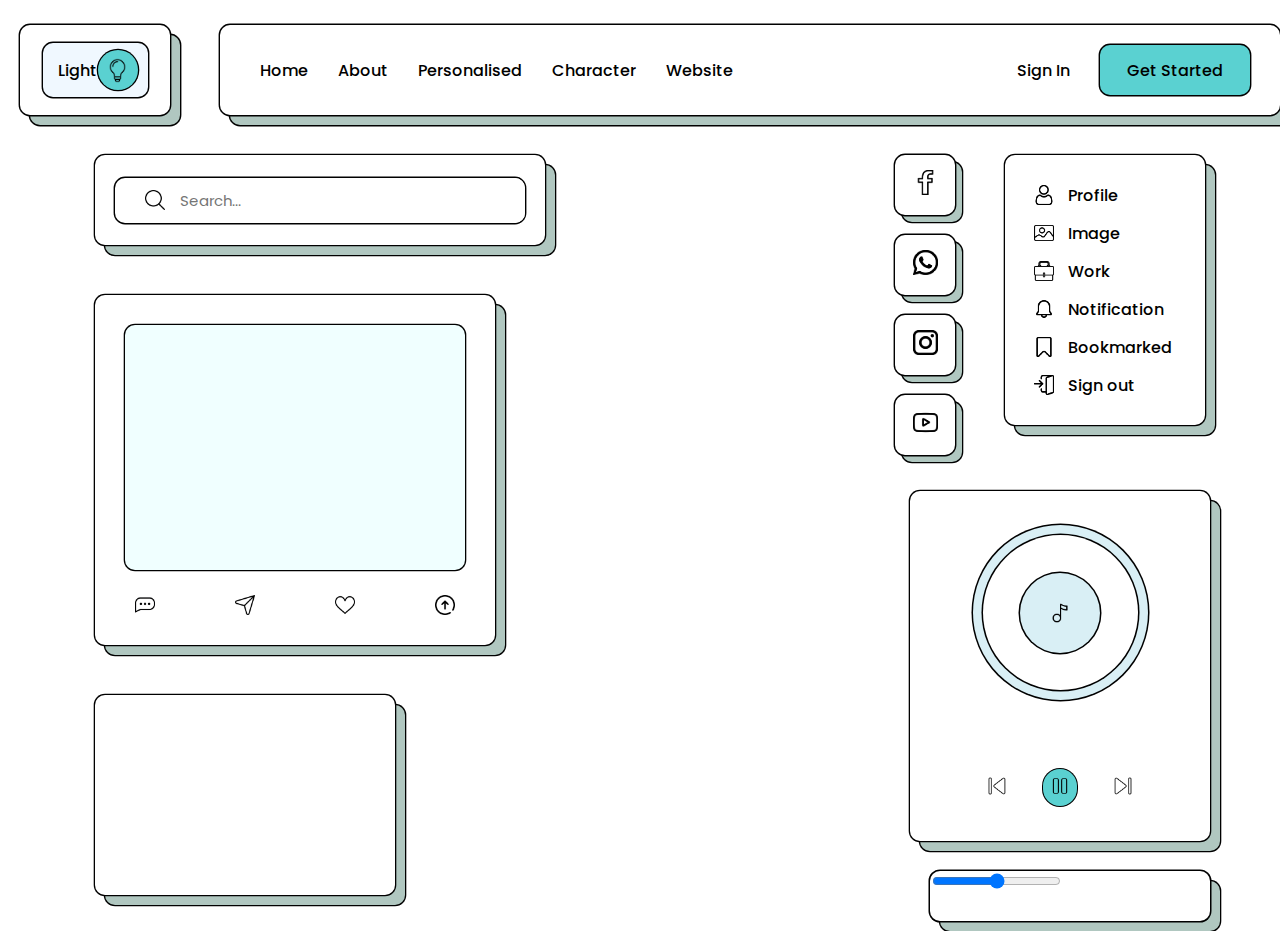
<file: main/index.html>
<!DOCTYPE html>
<html lang="en">
<head>
    <meta charset="UTF-8">
    <meta name="viewport" content="width=device-width, initial-scale=1.0">
    <link href="https://fonts.googleapis.com/css2?family=Liter&family=Poppins:ital,wght@0,100;0,200;0,300;0,400;0,500;0,600;0,700;0,800;0,900;1,100;1,200;1,300;1,400;1,500;1,600;1,700;1,800;1,900&display=swap" rel="stylesheet">
    <link rel="stylesheet" href="ui.css">
    <title>WEB TODOLIST DI MULAI</title>
</head>
<body>
    <div class="hero">
        <nav class="navbar">
            <div class="saklar">
                <div class="saklar_main">
                    <p>Light</p>
                    <div class="icon_lampu">
                        <img src="icon/lampu1.png" alt="">
                    </div>
                </div>
            </div>
            <div class="navbar_main">
                <ul class="elemen_navbar">
                    <li><a href="">Home</a></li>
                    <li><a href="About/about.html">About</a></li>
                    <li><a href="">Personalised</a></li>
                    <li><a href="">Character</a></li>
                    <li><a href="">Website</a></li>
                </ul>
                <ul class="elemen_navbar2">
                    <li><a href="">Sign In</a></li>
                    <li><a href="">Get Started</a></li>
                </ul>
            </div>
        </nav>
        <main class="main">
            <div class="main_kiri">
                <div class="pencarian">
                    <div class="pencarian_main">
                        <div class="icon_pencarian"><img src="icon/search.png" alt="">
                        </div>
                            <input type="search" 
                            placeholder="Search...">
                    </div>
                </div>

                <div class="kotak_walpaper">
                    <div class="kotak_walpaper_main">
                    </div>
                    <div class="kotak_walpaper_atribut">
                        <div class="icon_komen"><img src="icon/comment.png" alt=""></div>
                        <div class="icon_share"><img src="icon/send.png" alt=""></div>
                        <div class="icon_like"><img src="icon/like.png" alt=""></div>
                        <div class="icon_upload"><img src="icon/forward.png" alt=""></div>
                    </div>
                </div>

                <div class="kotak_catatan">
                    
                </div>
            </div>

            <div class="main_kanan">
                <div class="gabungan1">
                    <ul class="elemen_gabungan1">
                        <li><a href=""><img src="icon/facebook.png" alt=""></a></li>
                        <li><a href=""><img src="icon/wa-logo.png" alt=""></a></li>
                        <li><a href=""><img src="icon/ig-logo.png" alt=""></a></li>
                        <li><a href=""><img src="icon/youtube.png" alt=""></a></li>
                    </ul>

                    <div class="kotak_pekerjaan">
                        <li><img src="icon/user.png" alt=""><a href="">Profile</a></li>
                        <li><img src="icon/image.png" alt=""><a href="">Image</a></li>
                        <li><img src="icon/work2.png" alt=""><a href="">Work</a></li>
                        <li><img src="icon/lonceng.png" alt=""><a href="">Notification</a></li>
                        <li><img src="icon/bookmarked.png" alt=""><a href="">Bookmarked</a></li>
                        <li><img src="icon/enter.png" alt=""><a href="">Sign out</a></li>
                    </div>
                </div>

                <div class="kotak_musik">
                    <div class="kotak_musik_utama">
                        <div class="box_musik1">
                            <div class="box_musik2">
                                <div class="box_musik3">
                                    <img src="icon/music.png" alt="">
                                </div>
                            </div>
                        </div>
                    </div>
                    <div class="kotak_musik_play">
                        <div class="musik_play_utama">
                            <button class="next-button1"><img src="icon/next-button.png" alt=""></button>
                            <button class="pause-button"><img src="icon/pause-button.png" alt=""></button>
                            <button class="next-button2"><img src="icon/next-button.png" alt=""></button>
                        </div>
                    </div>
                </div>
                <div class="kotak_volume">
                    <input type="range">
                </div>
            </div>
        </main>
    </div>
</body>
</html>
</file>
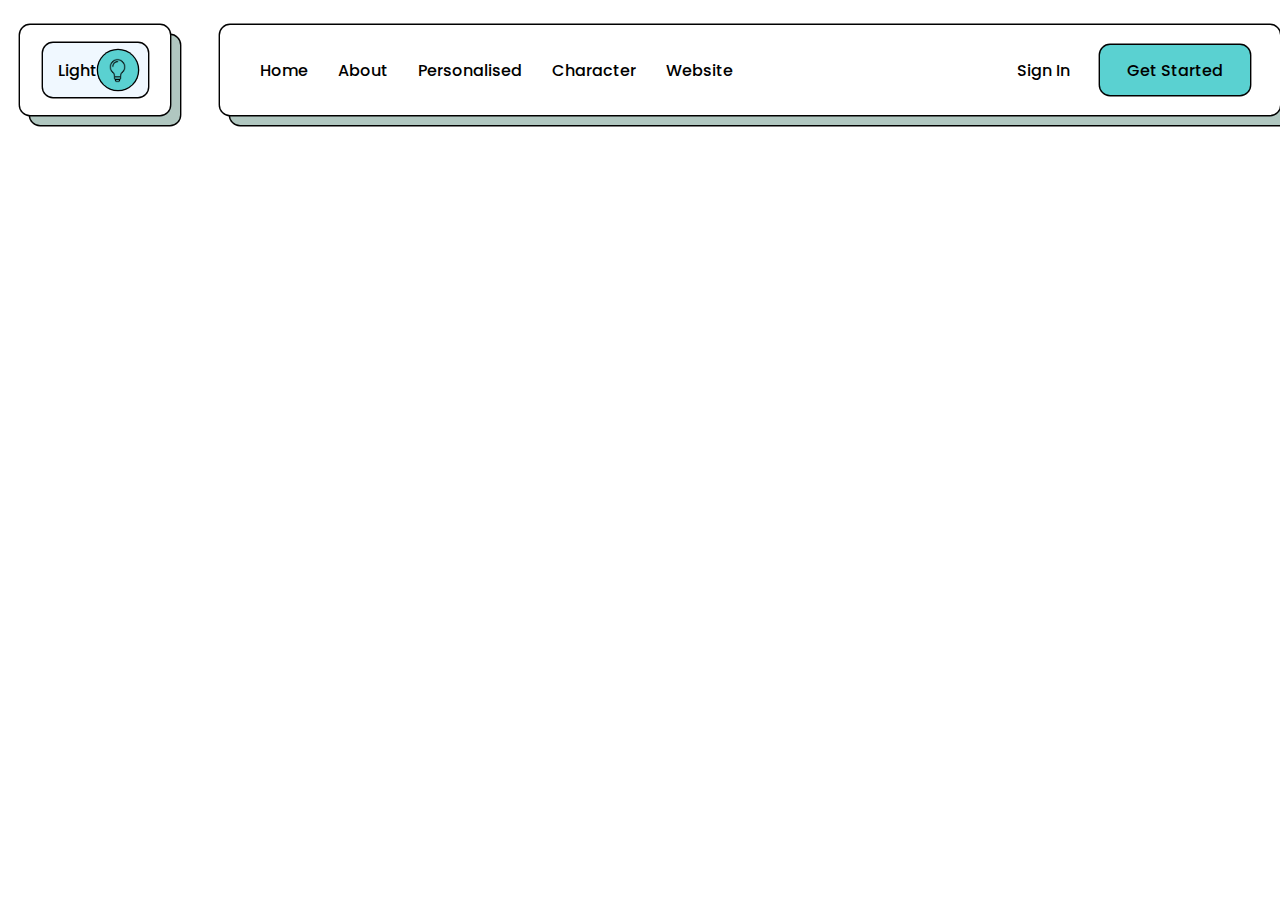
<file: main/About/about.html>
<!DOCTYPE html>
<html lang="en">
<head>
    <meta charset="UTF-8">
    <meta name="viewport" content="width=device-width, initial-scale=1.0">
    <link href="https://fonts.googleapis.com/css2?family=Liter&family=Poppins:ital,wght@0,100;0,200;0,300;0,400;0,500;0,600;0,700;0,800;0,900;1,100;1,200;1,300;1,400;1,500;1,600;1,700;1,800;1,900&display=swap" rel="stylesheet">
    <link rel="stylesheet" href="about.css">
    <title>about</title>
</head>
<body>
    <div class="hero">
        <nav class="navbar">
            <div class="saklar">
                <div class="saklar_main">
                    <p>Light</p>
                    <div class="icon_lampu">
                        <img src="/main/icon/lampu1.png" alt="">
                    </div>
                </div>
            </div>
            <div class="navbar_main">
                <ul class="elemen_navbar">
                    <li><a href="/main/index.html">Home</a></li>
                    <li><a href="">About</a></li>
                    <li><a href="">Personalised</a></li>
                    <li><a href="">Character</a></li>
                    <li><a href="">Website</a></li>
                </ul>
                <ul class="elemen_navbar2">
                    <li><a href="">Sign In</a></li>
                    <li><a href="">Get Started</a></li>
                </ul>
            </div>
        </nav>
        <main class="main">
            <div class="utama">
                
            </div>
        </main>
    </div>
</body>
</html>
</file>
<file: main/ui.css>
body{
    margin: 0px;
    padding: 0px;
}

.hero{
    margin: 0px;
    padding: 0px;
}

.navbar{
    display: flex;
    justify-content: center;
    margin-top: 25px;
}

.saklar{
    width: 170px;
    height: 90px;
    border-radius: 10px;
    box-shadow: 0 0 0 1.4px black;
    background-color: rgb(255, 255, 255);
    margin-right: 20px;
    margin-left: 20px;
    position: relative;
    display: flex;
    justify-content: center;
    align-items: center;
}

.saklar::before{
    content: '';
    position: absolute;
    background-color: rgb(176, 199, 192);
    box-shadow: 0 0 0 1.4px black;
    width: 100%;
    height: 100%;
    border-radius: 10px;
    top: 10px;
    left: 10px;
    z-index: -1;
}



.saklar_main{
    box-shadow: 0 0 0 1.4px black;
    width: 70%;
    height: 60%;
    border-radius: 10px;
    background-color: aliceblue;
    font-family: Poppins;
    font-weight: 500;
    display: flex;
    justify-content: space-between;
    align-items: center;
    p{
        margin-left: 15px;
    }
}

.icon_lampu{
    display: flex;
    width: 40px;
    height: 40px;
    background-color: rgb(90, 209, 209);
    justify-content: center;
    align-items: center;
    margin-right: 10px;
    border-radius: 100px;
    box-shadow: 0 0 0 1.3px black;
    img{
        width: 25px;
        height: 25px;
    }
}

.navbar_main{
    width: 1200px;
    height: 90px;
    border-radius: 10px;
    box-shadow: 0 0 0 1.4px black;
    background-color: rgb(255, 255, 255);
    margin-left: 30px;
    position: relative;
    display: flex;
    justify-content: space-between;
    align-items: center;

}

.navbar_main::before{
    content: '';
    background-color: rgb(176, 199, 192);
    border-radius: 10px;
    box-shadow: 0 0 0 1.4px black;
    position: absolute;
    z-index: -1;
    width: 100%;
    height: 100%;
    top: 10px;
    left: 10px;
}

.elemen_navbar{
    list-style: none;
    display: flex;
    gap: 30px;

    a{
        display: flex;
        text-decoration: none;
        color: black;
        font-family: Poppins;
        font-weight: 500;
        transition: transform 0.15s;
    }
}

.elemen_navbar a:hover{
    cursor: pointer;
    transform: scale(1.1);
    text-shadow: 2px 2px 10px rgba(0, 0, 0, 0.5);
}

.elemen_navbar a:active{
    cursor: -webkit-grab;
}

.elemen_navbar2{
    list-style: none;
    display: flex;
    gap: 30px;
    margin-right: 30px;
    align-items: center;
    a{
        text-decoration: none;
        color: black;
        font-family: Poppins;
        font-weight: 500;
    }

    li:nth-child(2){
        background-color: rgb(90, 209, 209);
        width: 150px;
        height: 50px;
        display: flex;
        justify-content: center;
        align-items: center;
        border-radius: 10px;
        box-shadow: 0 0 0 1.4px black;
    }
}

.main{
    margin-top: 40px;
    display: flex;
    
}

.main_kiri{
    /* background-color: aqua; */
    flex: 0 0 50%;
    display: flex;
    flex-direction: column;
    align-items: center;

}

.pencarian{
    width: 450px;
    height: 90px;
    background-color: rgb(255, 255, 255);
    display: flex;
    justify-content: center;
    align-items: center;
    border-radius: 10px;
    box-shadow: 0 0 0 1.3px black;
    position: relative;
    input{
        width: 360px;
        height: 45px;
        border-radius: 10px;
        border: none;
        outline: none;
        padding-left: 15px;
        font-family: Poppins;
        color: black;
        font-size: 15px;
    }
}

.pencarian::before{
    content: '';
    width: 100%;
    height: 100%;
    position: absolute;
    left: 10px;
    top: 10px;
    border-radius: 10px;
    background-color: rgb(176, 199, 192);
    box-shadow: 0 0 0 1.3px black;
    z-index: -1;
}

.pencarian_main{
    display: flex;
    align-items: center;
    border-radius: 10px;
    box-shadow: 0 0 0 1.4px black;
}

.icon_pencarian {
    margin-left: 30px;
    width: 20px; 
    height: 20px;
    display: flex;
    align-items: center;
    justify-content: center;

    img {
        width: 100%;
        height: auto;
    }
}


.kotak_walpaper{
    margin-left: -50px;
    margin-top: 50px;
    background-color: rgb(255, 255, 255);
    width: 400px;
    height: 350px;
    border-radius: 10px;
    box-shadow: 0 0 0 1.3px black;
    display: flex;
    justify-content: center;
    position: relative;
    align-items: center;
    flex-direction: column;
}

.kotak_walpaper::before{
    content: '';
    width: 100%;
    height: 100%;
    box-shadow: 0 0 0 1.3px black;
    position: absolute;
    top: 10px;
    left: 10px;
    border-radius: 10px;
    background-color: rgb(176, 199, 192);
    z-index: -1;
}

.kotak_walpaper_main{
    margin-top: 5px;
    width: 85%;
    height: 70%;
    background-color: azure;
    border-radius: 10px;
    box-shadow: 0 0 0 1.3px black;
}

.kotak_walpaper_atribut{
    width: 80%;
    height: 25px;
    margin-top: 25px;
    display: flex;
    justify-content: space-between;
    img{
        width: 20px;
        height: 20px;
    }
}


.kotak_catatan{
    margin-left: -150px;
    margin-top: 50px;
    background-color: rgb(255, 255, 255);
    width: 300px;
    height: 200px;
    border-radius: 10px;
    box-shadow: 0 0 0 1.3px black;
    display: flex;
    justify-content: center;
    position: relative;
    align-items: center;
}

.kotak_catatan::before{
    content: '';
    width: 100%;
    height: 100%;
    box-shadow: 0 0 0 1.3px black;
    position: absolute;
    top: 10px;
    left: 10px;
    border-radius: 10px;
    background-color: rgb(176, 199, 192);
    z-index: -1;
}


.main_kanan{
    flex: 0 0 50%;
    display: flex;
    flex-direction: column;
    align-items: center;
}

.gabungan1{
    display: flex;
    margin-left: 140px;
}

.elemen_gabungan1{
    margin-top: -0.5px;
    list-style: none;
    li{
        width: 60px;
        height: 60px;
        background-color: rgb(255, 255, 255);
        margin: 0px 50px 20px 0px;
        border-radius: 10px;
        box-shadow: 0 0 0 1.4px black;
        display: flex;
        justify-content: center;
        align-items: center;
        position: relative;

        img{
            width: 25px;
            height: 25px;
            filter: drop-shadow(0px 0px 0.3px black);
        }
    }

    li::before{
        content: '';
        width: 100%;
        height: 100%;
        box-shadow: 0 0 0 1.3px black;
        position: absolute;
        top: 7px;
        left: 7px;
        border-radius: 10px;
        background-color: rgb(176, 199, 192);
        z-index: -1;
    }
}

.kotak_pekerjaan{
    width: 200px;
    height: 270px;
    background-color: rgb(255, 255, 255);
    border-radius: 10px;
    box-shadow: 0 0 0 1.3px black;
    position: relative;
    list-style: none;
    display: flex;
    flex-direction: column;
    justify-content: center;

    
    li{
        display: flex;
        align-items: center;
        margin-left: 20px;
        a{
            margin-left: 5px;
            text-decoration: none;
            color: black;
            font-family: Poppins;
            font-weight: 500;
        }
    }

    img{
        width: 20px;
        height: 20px;
        margin: 9px;
        filter: drop-shadow(0px 0px 0.5px black);
    }
}

.kotak_pekerjaan::before{
    content: '';
    width: 100%;
    height: 100%;
    box-shadow: 0 0 0 1.3px black;
    position: absolute;
    top: 10px;
    left: 10px;
    border-radius: 10px;
    background-color: rgb(176, 199, 192);
    z-index: -1;
}

.kotak_musik{
    width: 300px;
    height: 350px;
    background-color: rgb(255, 255, 255);
    border-radius: 10px;
    box-shadow: 0 0 0 1.3px black;
    margin-left: 200px;
    position: relative;
    display: grid;
    align-items: center;
}

.kotak_musik_utama{
    display: flex;
    justify-content: center;
    position: relative;
}

.box_musik1{
    width: 175px;
    height: 175px;
    background-color: rgba(217,239,245,255);
    border-radius: 50%;
    display: flex;
    justify-content: center;
    align-items: center;
    box-shadow: 0 0 0 1.5px black;
}

.box_musik2{
    width: 155px;
    height: 155px;
    background-color: rgb(255, 255, 255);
    border-radius: 50%;
    display: flex;
    justify-content: center;
    align-items: center;
    box-shadow: 0 0 0 1.5px black;
}

.box_musik3{
    width: 80px;
    height: 80px;
    background-color: rgba(217,239,245,255);
    border-radius: 50%;
    display: flex;
    justify-content: center;
    align-items: center;
    box-shadow: 0 0 0 1.5px black;

    img{
        width: 20px;
        height: 20px;
    }
}

.kotak_musik::before{
    content: '';
    width: 100%;
    height: 100%;
    box-shadow: 0 0 0 1.3px black;
    position: absolute;
    top: 10px;
    left: 10px;
    border-radius: 10px;
    background-color: rgb(176, 199, 192);
    z-index: -1;
}

.kotak_musik_play{
    display: flex;
    justify-content: center;
    align-items: center;

}

.musik_play_utama{

    list-style: none;
    display: flex;
    justify-content: center;
    gap: 30px;

    img{
        width: 20px;
    }
    .next-button1{
        transform: scaleX(-1);
    }
    .next-button1,
    .next-button2{
        background-color: transparent;
        border: none;
    }
    .pause-button{
        padding: 7px;
        border-radius: 50px;
        border: none;
        box-shadow: 0 0 0 1px black;
        background-color: rgb(90, 209, 209);
    }
    
}

.kotak_volume{
    margin-top: 30px;
    margin-left: 220px;
    width: 280px;
    height: 50px;
    background-color: rgb(255, 255, 255);
    border-radius: 10px;
    box-shadow: 0 0 0 1.5px black;
    position: relative;
}

.kotak_volume::before{
    content: '';
    width: 100%;
    height: 100%;
    box-shadow: 0 0 0 1.3px black;
    position: absolute;
    top: 10px;
    left: 10px;
    border-radius: 10px;
    background-color: rgb(176, 199, 192);
    z-index: -1;
}
</file>
<file: main/About/about.css>
body{
    margin: 0px;
    padding: 0px;
}

.hero{
    margin: 0px;
    padding: 0px;
}

.navbar{
    display: flex;
    justify-content: center;
    margin-top: 25px;
}

.saklar{
    width: 170px;
    height: 90px;
    border-radius: 10px;
    box-shadow: 0 0 0 1.4px black;
    background-color: rgb(255, 255, 255);
    margin-right: 20px;
    margin-left: 20px;
    position: relative;
    display: flex;
    justify-content: center;
    align-items: center;
}

.saklar::before{
    content: '';
    position: absolute;
    background-color: rgb(176, 199, 192);
    box-shadow: 0 0 0 1.4px black;
    width: 100%;
    height: 100%;
    border-radius: 10px;
    top: 10px;
    left: 10px;
    z-index: -1;
}



.saklar_main{
    box-shadow: 0 0 0 1.4px black;
    width: 70%;
    height: 60%;
    border-radius: 10px;
    background-color: aliceblue;
    font-family: Poppins;
    font-weight: 500;
    display: flex;
    justify-content: space-between;
    align-items: center;
    p{
        margin-left: 15px;
    }
}

.icon_lampu{
    display: flex;
    width: 40px;
    height: 40px;
    background-color: rgb(90, 209, 209);
    justify-content: center;
    align-items: center;
    margin-right: 10px;
    border-radius: 100px;
    box-shadow: 0 0 0 1.3px black;
    img{
        width: 25px;
        height: 25px;
    }
}

.navbar_main{
    width: 1200px;
    height: 90px;
    border-radius: 10px;
    box-shadow: 0 0 0 1.4px black;
    background-color: rgb(255, 255, 255);
    margin-left: 30px;
    position: relative;
    display: flex;
    justify-content: space-between;
    align-items: center;

}

.navbar_main::before{
    content: '';
    background-color: rgb(176, 199, 192);
    border-radius: 10px;
    box-shadow: 0 0 0 1.4px black;
    position: absolute;
    z-index: -1;
    width: 100%;
    height: 100%;
    top: 10px;
    left: 10px;
}

.elemen_navbar{
    list-style: none;
    display: flex;
    gap: 30px;

    a{
        display: flex;
        text-decoration: none;
        color: black;
        font-family: Poppins;
        font-weight: 500;
        transition: transform 0.15s;
    }
}

.elemen_navbar a:hover{
    cursor: pointer;
    transform: scale(1.1);
    text-shadow: 2px 2px 10px rgba(0, 0, 0, 0.5);
}

.elemen_navbar a:active{
    cursor: -webkit-grab;
}

.elemen_navbar2{
    list-style: none;
    display: flex;
    gap: 30px;
    margin-right: 30px;
    align-items: center;
    a{
        text-decoration: none;
        color: black;
        font-family: Poppins;
        font-weight: 500;
    }

    li:nth-child(2){
        background-color: rgb(90, 209, 209);
        width: 150px;
        height: 50px;
        display: flex;
        justify-content: center;
        align-items: center;
        border-radius: 10px;
        box-shadow: 0 0 0 1.4px black;
    }
}
</file>
